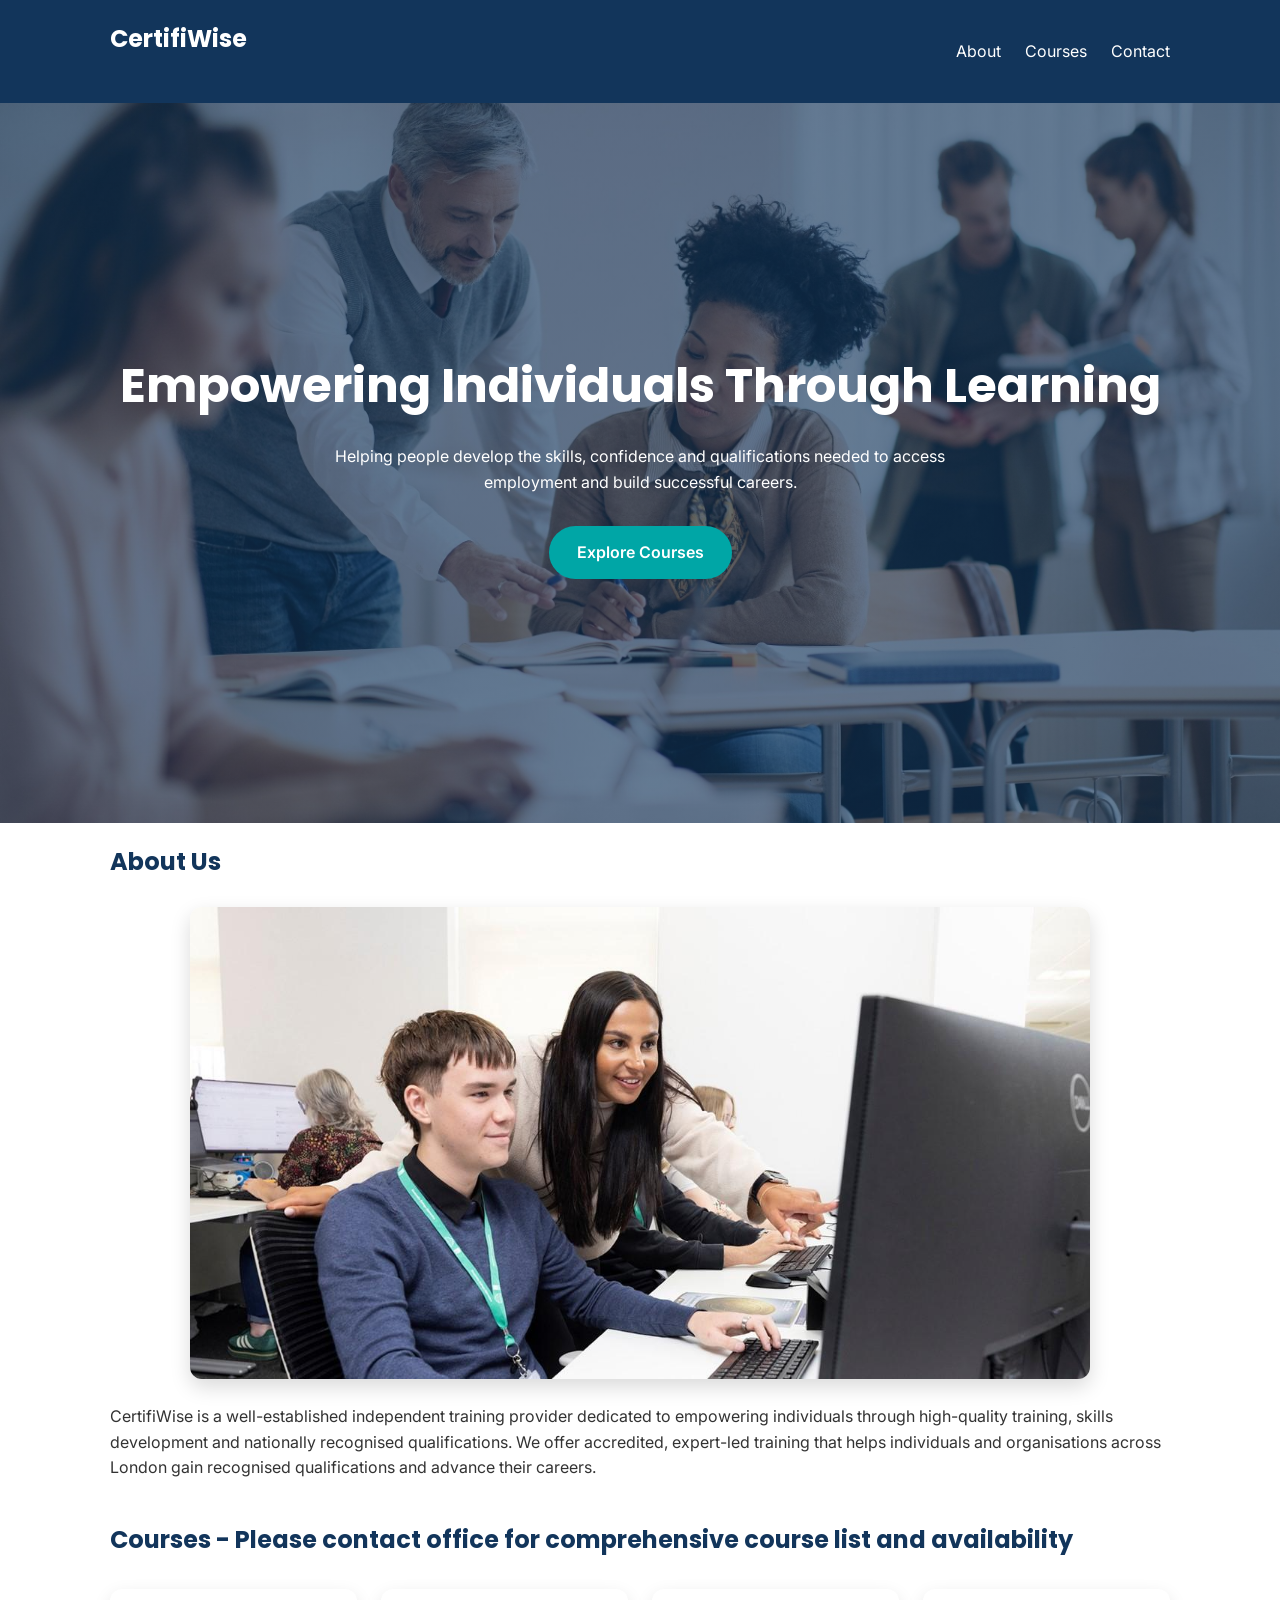
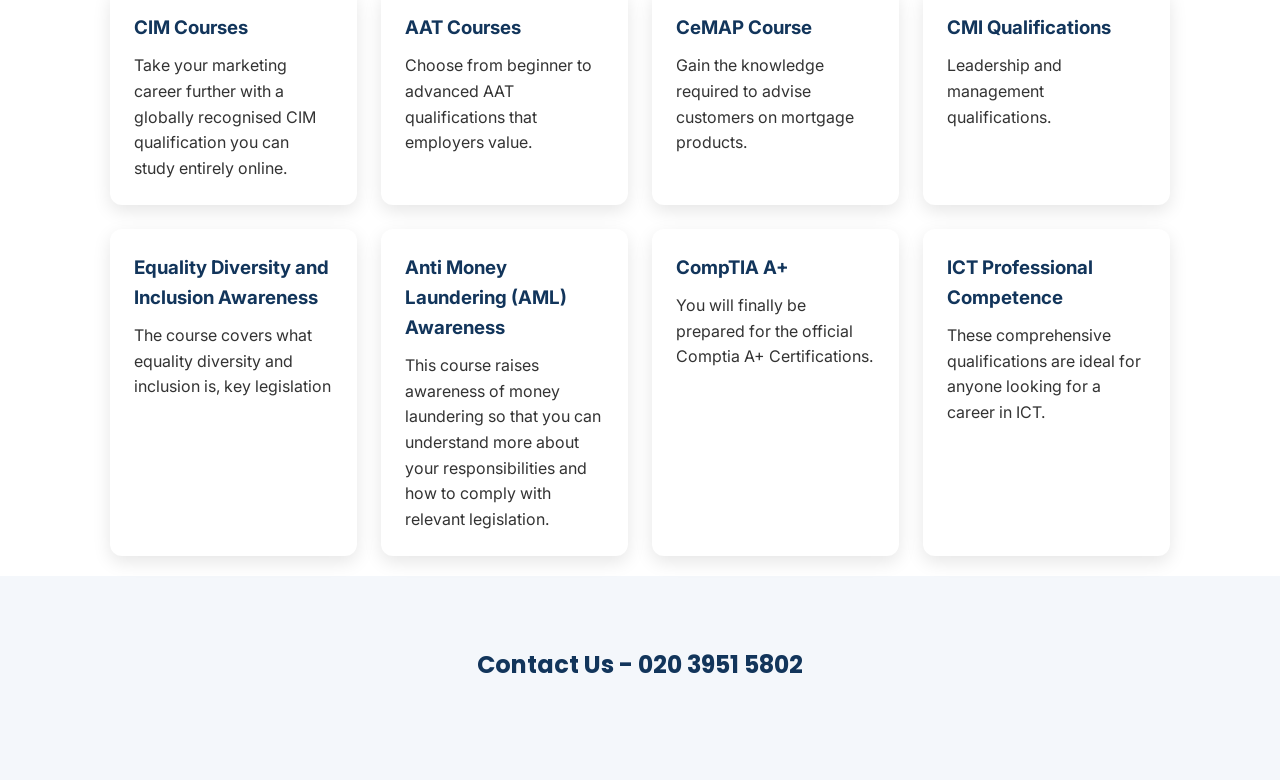
<file: index.html>
<!doctype html><html lang='en'><head><meta charset='utf-8'><meta name='viewport' content='width=device-width,initial-scale=1'><title>CertifiWise</title><link rel='preconnect' href='https://fonts.googleapis.com'><link href='https://fonts.googleapis.com/css2?family=Poppins:wght@400;600;700&family=Inter:wght@400;500&display=swap' rel='stylesheet'><link rel='stylesheet' href='style.css'></head><body><header><div class='wrap'><h2>CertifiWise</h2><nav><a href='#about'>About</a><a href='#courses'>Courses</a><a href='contact.html'>Contact</a></nav></div></header><section class='hero'><div><h1>Empowering Individuals Through Learning</h1><p>Helping people develop the skills, confidence and qualifications needed to access employment and build successful careers.</p><a class='btn' href='#courses'>Explore Courses</a></div></section><section id='about' class='wrap'><h2>About Us</h2><img src='images/about.jpg' class='section-image' alt='About'><p>CertifiWise is a well-established independent training provider dedicated to empowering individuals through high-quality training, skills development and nationally recognised qualifications. We offer accredited, expert-led training that helps individuals and organisations across London gain recognised qualifications and advance their careers.</p></section><section id='courses' class='wrap'><h2>Courses - Please contact office for comprehensive course list and availability</h2><div class='cards'><article><h3>CIM Courses</h3><p>Take your marketing career further with a globally recognised CIM qualification you can study entirely online.</p></article><article><h3>AAT Courses</h3><p>Choose from beginner to advanced AAT qualifications that employers value.</p></article><article><h3>CeMAP Course</h3><p>Gain the knowledge required to advise customers on mortgage products.</p></article><article><h3>CMI Qualifications</h3><p>Leadership and management qualifications.</p></article><article><h3>Equality Diversity and Inclusion Awareness</h3><p>The course covers what equality diversity and inclusion is, key legislation<p></article><article><h3>Anti Money Laundering (AML) Awareness</h3><p>This course raises awareness of money laundering so that you can understand more about your responsibilities and how to comply with relevant legislation.<p></article><article><h3>CompTIA A+</h3><p>You will finally be prepared for the official Comptia A+ Certifications.<p></article><article><h3>ICT Professional Competence</h3><p>These comprehensive qualifications are ideal for anyone looking for a career in ICT.<p></article></div></section><section id='contact' class='contact'><h2>Contact Us - 020 3951 5802</h2><p><a href='mailto:info@certifiwise.com>info@certifiwise.com</a></p></section><footer>© 2017 CertifiWise</footer><script src='script.js'></script></body></html>





<!--</div></section><section id='contact' class='contact'><h2>Contact Us</h2><p><a href='mailto:info@certifiwise.com'>info@certifiwise.com</a></p></section><footer>© 2017 CertifiWise</footer><script src='script.js'></script></body></html> -->

<!--<img src='images/about.jpg' class='section-image' alt='About'>   -->

<!--<img src='images/contact.jpg' class='section-image' alt='Contact'> -->

<!--<img src='images/courses.jpg' class='section-image' alt='Courses'> -->
</file>
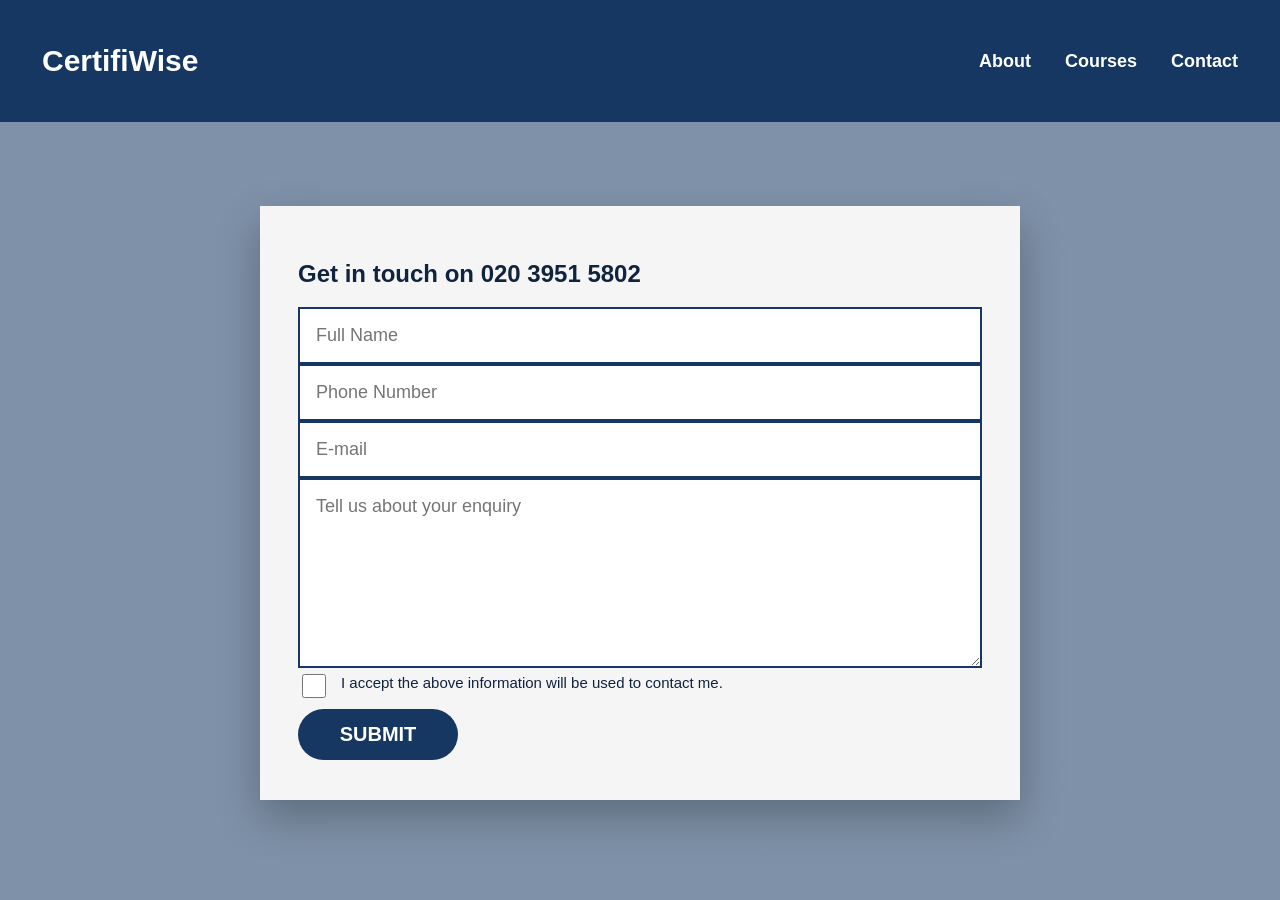
<file: contact.html>
<!DOCTYPE html>
<html lang="en">
<head>
<meta charset="UTF-8">
<meta name="viewport" content="width=device-width, initial-scale=1.0">
<title>Contact | CertifiWise</title>


  
<style>
:root{
  --navy:#153761;
  --navy-hover:#1d4a82;
  --panel:#f5f5f5;
  --text:#10233f;
}

textarea {
    font-family: inherit; /* Copies the exact font used by the rest of the form */
    font-size: inherit;   /* Ensures the text size matches as well */
    color: inherit;       /* Ensures the text color matches */
}
  
  
*{box-sizing:border-box;}

body{
  margin:0;
  font-family:Arial, Helvetica, sans-serif;
  color:white;
  min-height:100vh;
  background:
    linear-gradient(rgba(21,55,97,0.55), rgba(21,55,97,0.55)),
    url('https://images.unsplash.com/photo-1521791136064-7986c2920216?auto=format&fit=crop&w=1800&q=80')
    center center / cover no-repeat fixed;
}

/* Header height matched to homepage */
header{
  background:var(--navy);
  height:122px;
  display:flex;
  align-items:center;
  padding:0 42px;
}

.nav{
  width:100%;
  max-width:1200px;
  margin:0 auto;
  display:flex;
  align-items:center;
  justify-content:space-between;
}

.brand{
  color:white;
  text-decoration:none;
  font-size:30px;
  font-weight:700;
}

nav{
  display:flex;
  gap:34px;
}

nav a{
  color:white;
  text-decoration:none;
  font-weight:600;
  font-size:18px;
}

nav a:hover{
  text-decoration:underline;
}

.wrapper{
  min-height:calc(100vh - 122px);
  display:flex;
  align-items:center;
  justify-content:center;
  padding:48px 20px 64px;
}

.panel{
  width:min(760px, 100%);
  background:var(--panel);
  color:var(--text);
  padding:34px 38px 40px;
  box-shadow:0 18px 40px rgba(0,0,0,0.25);
}

h1{
  margin:0 0 22px;
  line-height:0.9;
  font-size:72px;
  font-weight:800;
  color:var(--navy);
}

h1 span{
  display:block;
  font-size:32px;
  font-style:italic;
  font-weight:700;
  margin-bottom:6px;
}

form{
  display:flex;
  flex-direction:column;
  gap:16px;
}

input, textarea{
  width:100%;
  padding:16px;
  border:2px solid var(--navy);
  font-size:18px;
  background:white;
  color:#222;
}

textarea{
  min-height:190px;
  resize:vertical;
}

.consent{
  display:flex;
  align-items:flex-start;
  gap:12px;
  font-size:15px;
  line-height:1.45;
}

.consent input{
  width:24px;
  height:24px;
  margin-top:2px;
  accent-color:var(--navy);
}

button{
  width:160px;
  margin-top:8px;
  padding:14px 18px;
  border:none;
  border-radius:999px;
  background:var(--navy);
  color:white;
  font-size:20px;
  font-weight:700;
  cursor:pointer;
}

button:hover{
  background:var(--navy-hover);
}

@media (max-width:700px){
  header{
    height:auto;
    padding:18px 20px;
  }

  .nav{
    flex-direction:column;
    gap:14px;
  }

  nav{
    gap:18px;
    flex-wrap:wrap;
    justify-content:center;
  }

  .wrapper{
    min-height:auto;
    padding-top:30px;
  }

  .panel{
    padding:26px 22px 30px;
  }

  h1{font-size:54px;}
  h1 span{font-size:26px;}
  input, textarea{font-size:16px;}
}
</style>
</head>

<body>

<header>
  <div class="nav">
    <a class="brand" href="/">CertifiWise</a>

    <nav>
      <a href="/#about">About</a>
      <a href="/#courses">Courses</a>
      <a href="/contact.html">Contact</a>
    </nav>
  </div>
</header>

<main class="wrapper">

<section class="panel">

<h2>Get in touch on 020 3951 5802</h2>

<!-- <form action="https://formspree.io/f/YOUR_FORM_ID" method="POST"> -->

<input type="text" name="name" placeholder="Full Name" required>

<input type="tel" name="phone" placeholder="Phone Number">

<input type="email" name="email" placeholder="E-mail" required>

<!-- <input type="text" name="address" placeholder="Address"> -->

<textarea name="message" placeholder="Tell us about your enquiry"></textarea>

<label class="consent">
  <input type="checkbox" name="consent" required>
  <span>I accept the above information will be used to contact me.</span>
</label>

<button type="submit" onclick="window.location.reload();">SUBMIT</button>

</form>

</section>

</main>

</body>
</html>
</file>
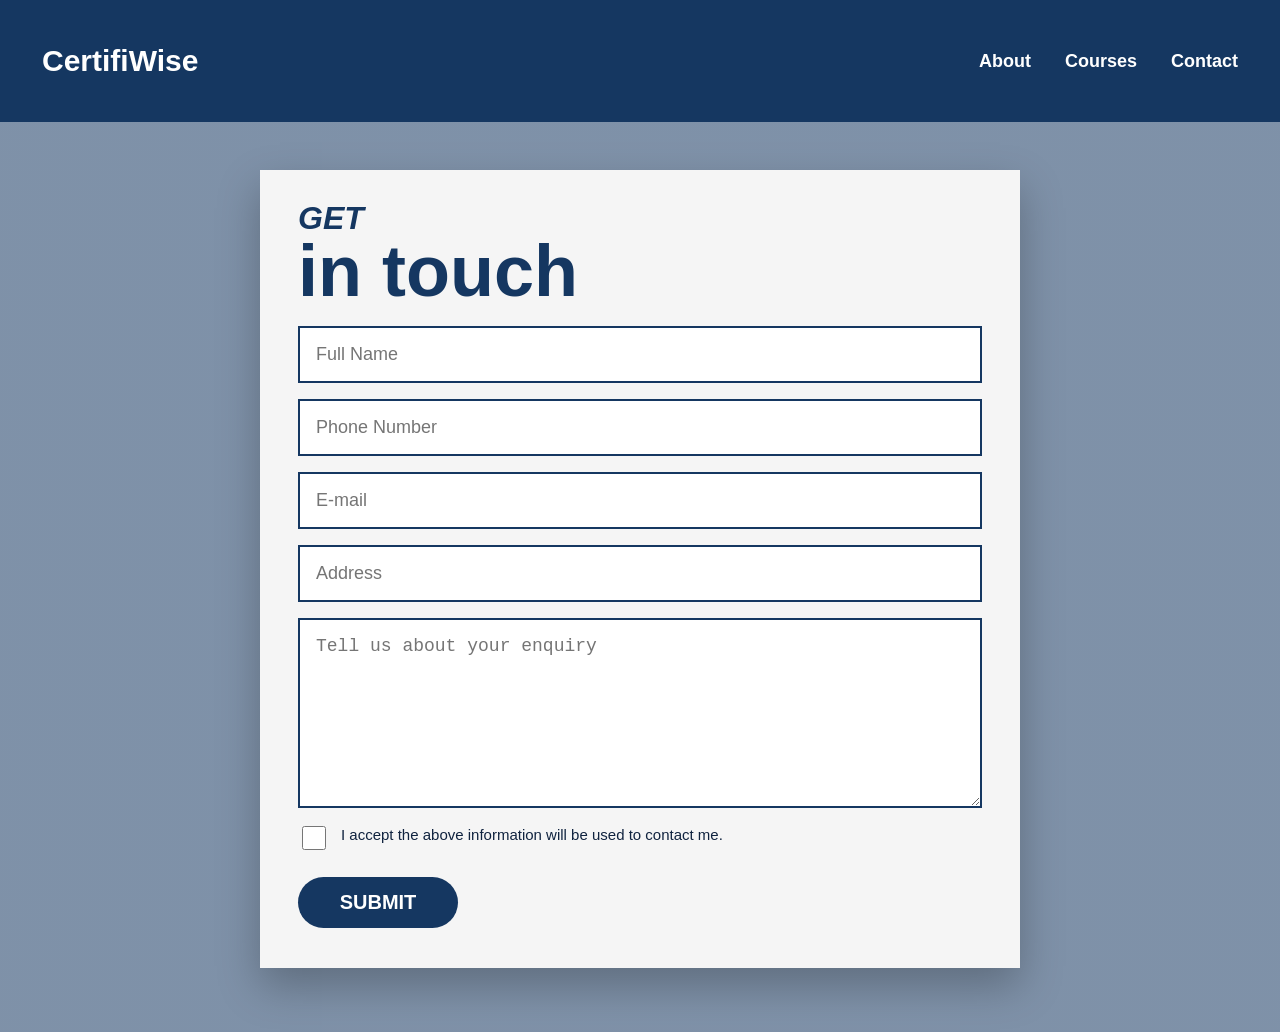
<file: contact_corrected.html>
<!DOCTYPE html>
<html lang="en">
<head>
<meta charset="UTF-8">
<meta name="viewport" content="width=device-width, initial-scale=1.0">
<title>Contact | CertifiWise</title>

<style>
:root{
  --navy:#153761;
  --navy-hover:#1d4a82;
  --panel:#f5f5f5;
  --text:#10233f;
}

*{box-sizing:border-box;}

body{
  margin:0;
  font-family:Arial, Helvetica, sans-serif;
  color:white;
  min-height:100vh;
  background:
    linear-gradient(rgba(21,55,97,0.55), rgba(21,55,97,0.55)),
    url('https://images.unsplash.com/photo-1521791136064-7986c2920216?auto=format&fit=crop&w=1800&q=80')
    center center / cover no-repeat fixed;
}

/* Header height matched to homepage */
header{
  background:var(--navy);
  height:122px;
  display:flex;
  align-items:center;
  padding:0 42px;
}

.nav{
  width:100%;
  max-width:1200px;
  margin:0 auto;
  display:flex;
  align-items:center;
  justify-content:space-between;
}

.brand{
  color:white;
  text-decoration:none;
  font-size:30px;
  font-weight:700;
}

nav{
  display:flex;
  gap:34px;
}

nav a{
  color:white;
  text-decoration:none;
  font-weight:600;
  font-size:18px;
}

nav a:hover{
  text-decoration:underline;
}

.wrapper{
  min-height:calc(100vh - 122px);
  display:flex;
  align-items:center;
  justify-content:center;
  padding:48px 20px 64px;
}

.panel{
  width:min(760px, 100%);
  background:var(--panel);
  color:var(--text);
  padding:34px 38px 40px;
  box-shadow:0 18px 40px rgba(0,0,0,0.25);
}

h1{
  margin:0 0 22px;
  line-height:0.9;
  font-size:72px;
  font-weight:800;
  color:var(--navy);
}

h1 span{
  display:block;
  font-size:32px;
  font-style:italic;
  font-weight:700;
  margin-bottom:6px;
}

form{
  display:flex;
  flex-direction:column;
  gap:16px;
}

input, textarea{
  width:100%;
  padding:16px;
  border:2px solid var(--navy);
  font-size:18px;
  background:white;
  color:#222;
}

textarea{
  min-height:190px;
  resize:vertical;
}

.consent{
  display:flex;
  align-items:flex-start;
  gap:12px;
  font-size:15px;
  line-height:1.45;
}

.consent input{
  width:24px;
  height:24px;
  margin-top:2px;
  accent-color:var(--navy);
}

button{
  width:160px;
  margin-top:8px;
  padding:14px 18px;
  border:none;
  border-radius:999px;
  background:var(--navy);
  color:white;
  font-size:20px;
  font-weight:700;
  cursor:pointer;
}

button:hover{
  background:var(--navy-hover);
}

@media (max-width:700px){
  header{
    height:auto;
    padding:18px 20px;
  }

  .nav{
    flex-direction:column;
    gap:14px;
  }

  nav{
    gap:18px;
    flex-wrap:wrap;
    justify-content:center;
  }

  .wrapper{
    min-height:auto;
    padding-top:30px;
  }

  .panel{
    padding:26px 22px 30px;
  }

  h1{font-size:54px;}
  h1 span{font-size:26px;}
  input, textarea{font-size:16px;}
}
</style>
</head>

<body>

<header>
  <div class="nav">
    <a class="brand" href="/">CertifiWise</a>

    <nav>
      <a href="/#about">About</a>
      <a href="/#courses">Courses</a>
      <a href="/contact.html">Contact</a>
    </nav>
  </div>
</header>

<main class="wrapper">

<section class="panel">

<h1><span>GET</span>in touch</h1>

<form action="https://formspree.io/f/YOUR_FORM_ID" method="POST">

<input type="text" name="name" placeholder="Full Name" required>

<input type="tel" name="phone" placeholder="Phone Number">

<input type="email" name="email" placeholder="E-mail" required>

<input type="text" name="address" placeholder="Address">

<textarea name="message" placeholder="Tell us about your enquiry"></textarea>

<label class="consent">
  <input type="checkbox" name="consent" required>
  <span>I accept the above information will be used to contact me.</span>
</label>

<button type="submit">SUBMIT</button>

</form>

</section>

</main>

</body>
</html>
</file>
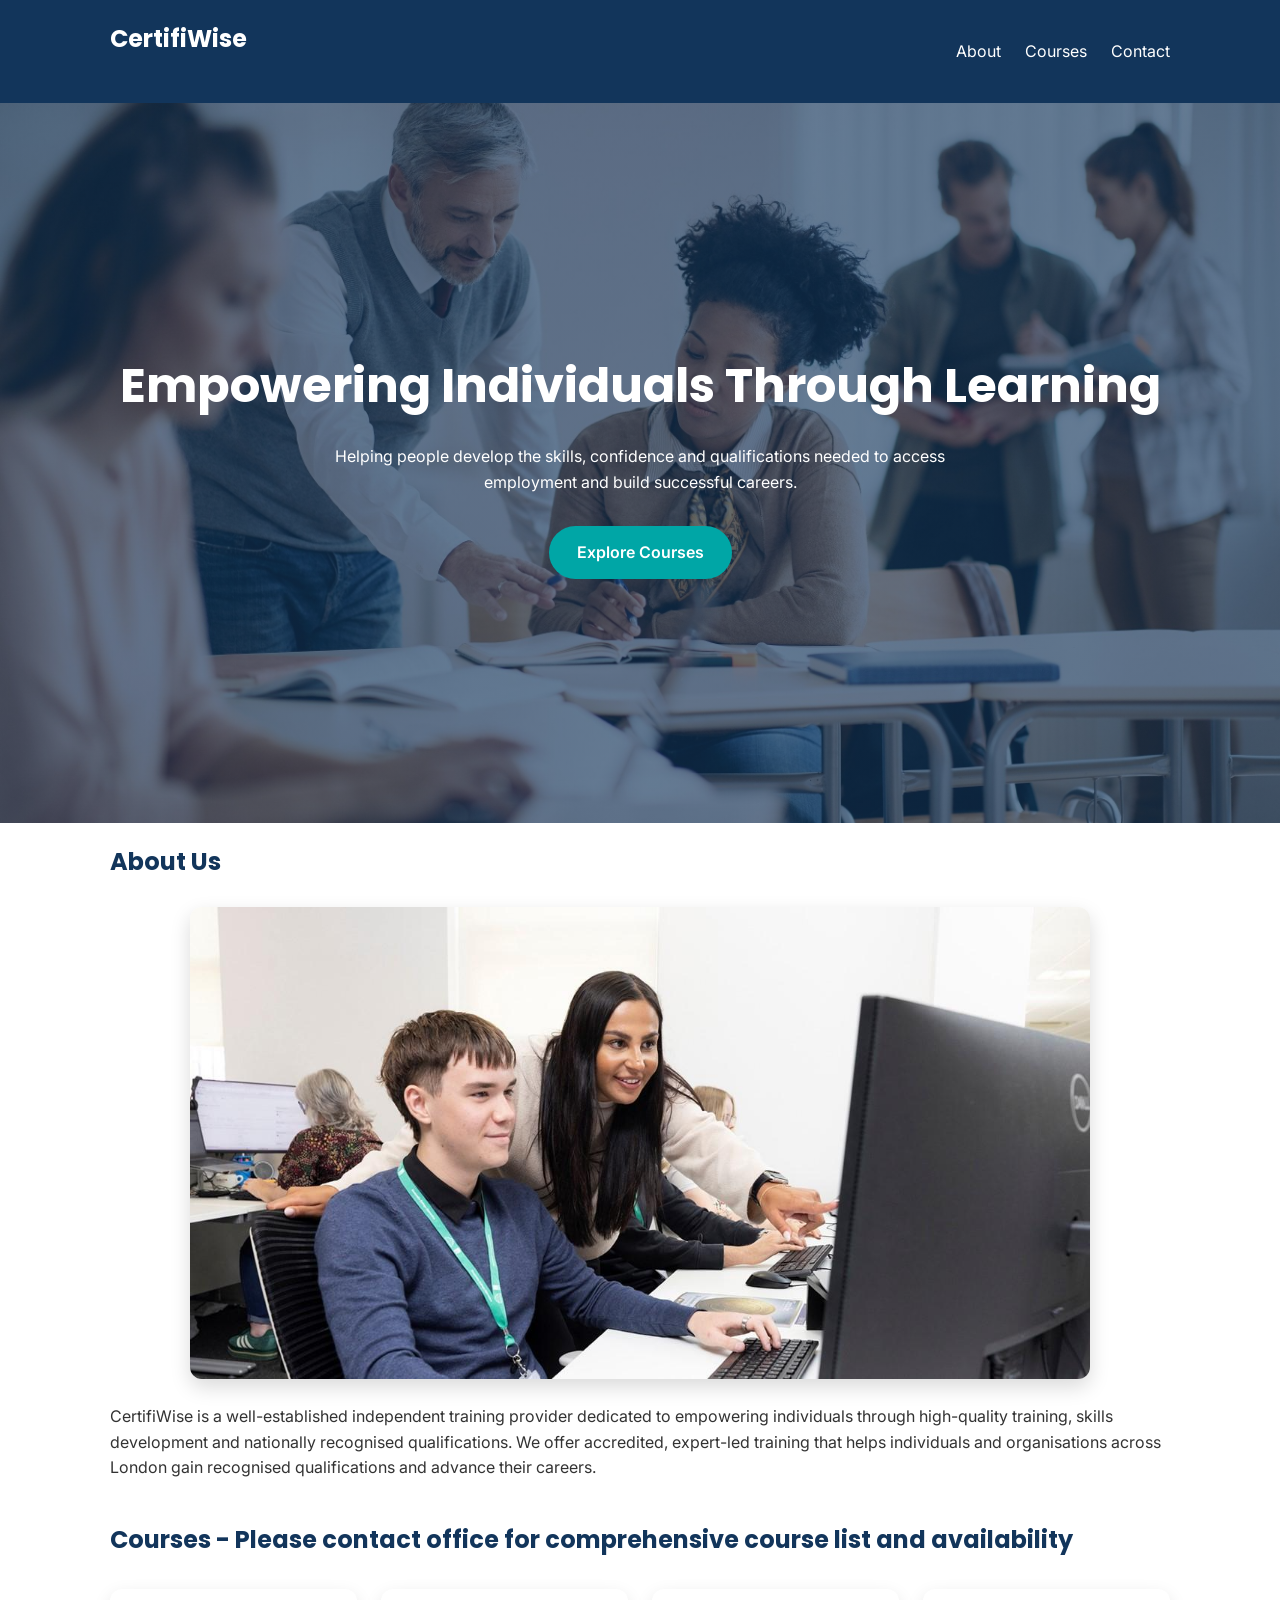
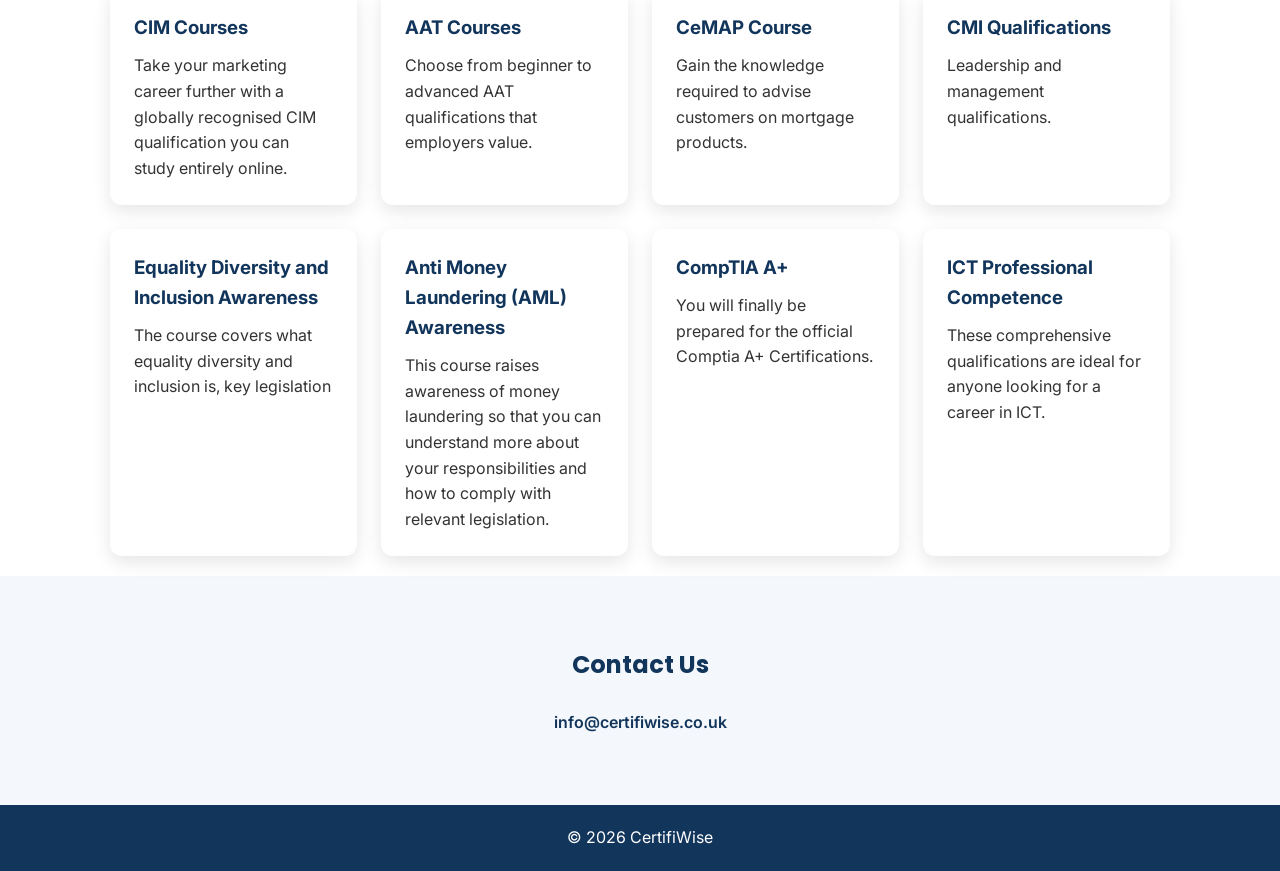
<file: index_corrected.html>
<!doctype html><html lang='en'><head><meta charset='utf-8'><meta name='viewport' content='width=device-width,initial-scale=1'><title>CertifiWise</title><link rel='preconnect' href='https://fonts.googleapis.com'><link href='https://fonts.googleapis.com/css2?family=Poppins:wght@400;600;700&family=Inter:wght@400;500&display=swap' rel='stylesheet'><link rel='stylesheet' href='style.css'></head><body><header><div class='wrap'><h2>CertifiWise</h2><nav><a href='#about'>About</a><a href='#courses'>Courses</a><a href='contact.html'>Contact</a></nav></div></header><section class='hero'><div><h1>Empowering Individuals Through Learning</h1><p>Helping people develop the skills, confidence and qualifications needed to access employment and build successful careers.</p><a class='btn' href='#courses'>Explore Courses</a></div></section><section id='about' class='wrap'><h2>About Us</h2><img src='images/about.jpg' class='section-image' alt='About'><p>CertifiWise is a well-established independent training provider dedicated to empowering individuals through high-quality training, skills development and nationally recognised qualifications. We offer accredited, expert-led training that helps individuals and organisations across London gain recognised qualifications and advance their careers.</p></section><section id='courses' class='wrap'><h2>Courses - Please contact office for comprehensive course list and availability</h2><div class='cards'><article><h3>CIM Courses</h3><p>Take your marketing career further with a globally recognised CIM qualification you can study entirely online.</p></article><article><h3>AAT Courses</h3><p>Choose from beginner to advanced AAT qualifications that employers value.</p></article><article><h3>CeMAP Course</h3><p>Gain the knowledge required to advise customers on mortgage products.</p></article><article><h3>CMI Qualifications</h3><p>Leadership and management qualifications.</p></article><article><h3>Equality Diversity and Inclusion Awareness</h3><p>The course covers what equality diversity and inclusion is, key legislation<p></article><article><h3>Anti Money Laundering (AML) Awareness</h3><p>This course raises awareness of money laundering so that you can understand more about your responsibilities and how to comply with relevant legislation.<p></article><article><h3>CompTIA A+</h3><p>You will finally be prepared for the official Comptia A+ Certifications.<p></article><article><h3>ICT Professional Competence</h3><p>These comprehensive qualifications are ideal for anyone looking for a career in ICT.<p></article></div></section><section id='contact' class='contact'><h2>Contact Us</h2><p><a href='mailto:info@certifiwise.co.uk'>info@certifiwise.co.uk</a></p></section><footer>© 2026 CertifiWise</footer><script src='script.js'></script></body></html>





<!--</div></section><section id='contact' class='contact'><h2>Contact Us</h2><p><a href='mailto:info@certifiwise.co.uk'>info@certifiwise.co.uk</a></p></section><footer>© 2026 CertifiWise</footer><script src='script.js'></script></body></html> -->

<!--<img src='images/about.jpg' class='section-image' alt='About'>   -->

<!--<img src='images/contact.jpg' class='section-image' alt='Contact'> -->

<!--<img src='images/courses.jpg' class='section-image' alt='Courses'> -->
</file>
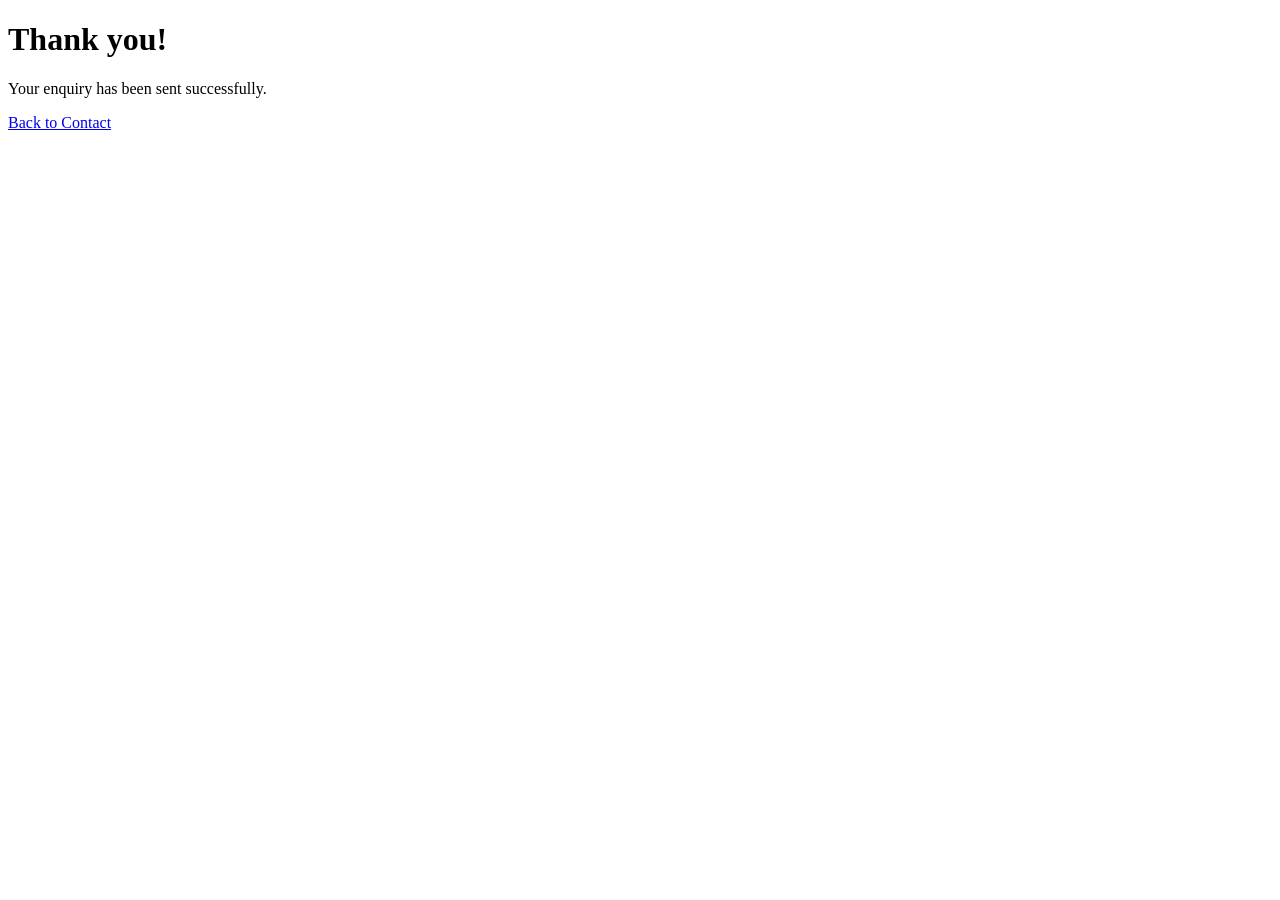
<file: thank-you.html>
<!DOCTYPE html>
<html lang="en">
<head>
<meta charset="UTF-8">
<meta name="viewport" content="width=device-width, initial-scale=1.0">
<title>Thank You</title>
</head>

<body>

<h1>Thank you!</h1>

<p>Your enquiry has been sent successfully.</p>

<a href="contact.html">Back to Contact</a>

</body>
</html>
</file>
<file: style.css>
*{margin:0;padding:0;box-sizing:border-box}
body{font-family:Inter,Arial,sans-serif;color:#333;line-height:1.6;background:#fff}
header{background:#12355B;position:sticky;top:0;z-index:1000}
.wrap{max-width:1100px;margin:auto;padding:20px}
header .wrap{display:flex;justify-content:space-between;align-items:center}
header h2{color:#fff;font-family:Poppins,sans-serif}
nav a{color:#fff;text-decoration:none;margin-left:24px}
nav a:hover{color:#9fe3e3}

.hero{
background:linear-gradient(rgba(18,53,91,.65),rgba(18,53,91,.65)),url("images/hero.jpg");
background-size:cover;
background-position:center;
background-repeat:no-repeat;
min-height:80vh;
display:flex;
align-items:center;
justify-content:center;
text-align:center;
color:#fff;
padding:40px;
}
.hero h1{font-family:Poppins,sans-serif;font-size:3rem;margin-bottom:20px}
.hero p{max-width:700px;margin:0 auto 30px}

.btn{
display:inline-block;
background:#00A6A6;
color:#fff;
padding:14px 28px;
border-radius:30px;
text-decoration:none;
font-weight:600;
}
.btn:hover{background:#008b8b}

section{padding:70px 20px}
h2{font-family:Poppins,sans-serif;color:#12355B;margin-bottom:25px}

.cards{
display:grid;
grid-template-columns:repeat(auto-fit,minmax(240px,1fr));
gap:24px;
margin-top:30px;
}
article{
background:#fff;
padding:24px;
border-radius:12px;
box-shadow:0 6px 18px rgba(0,0,0,.1);
}
article h3{color:#12355B;margin-bottom:10px}

.section-image{
width:100%;
max-width:900px;
display:block;
margin:25px auto;
border-radius:12px;
box-shadow:0 8px 20px rgba(0,0,0,.15);
}

.contact{
background:#f4f7fb;
text-align:center;
}
.contact a{color:#12355B;font-weight:600;text-decoration:none}

footer{
background:#12355B;
color:#fff;
text-align:center;
padding:20px;
}

@media(max-width:768px){
header .wrap{flex-direction:column;gap:12px}
nav a{margin:0 10px}
.hero h1{font-size:2.2rem}
}
</file>
